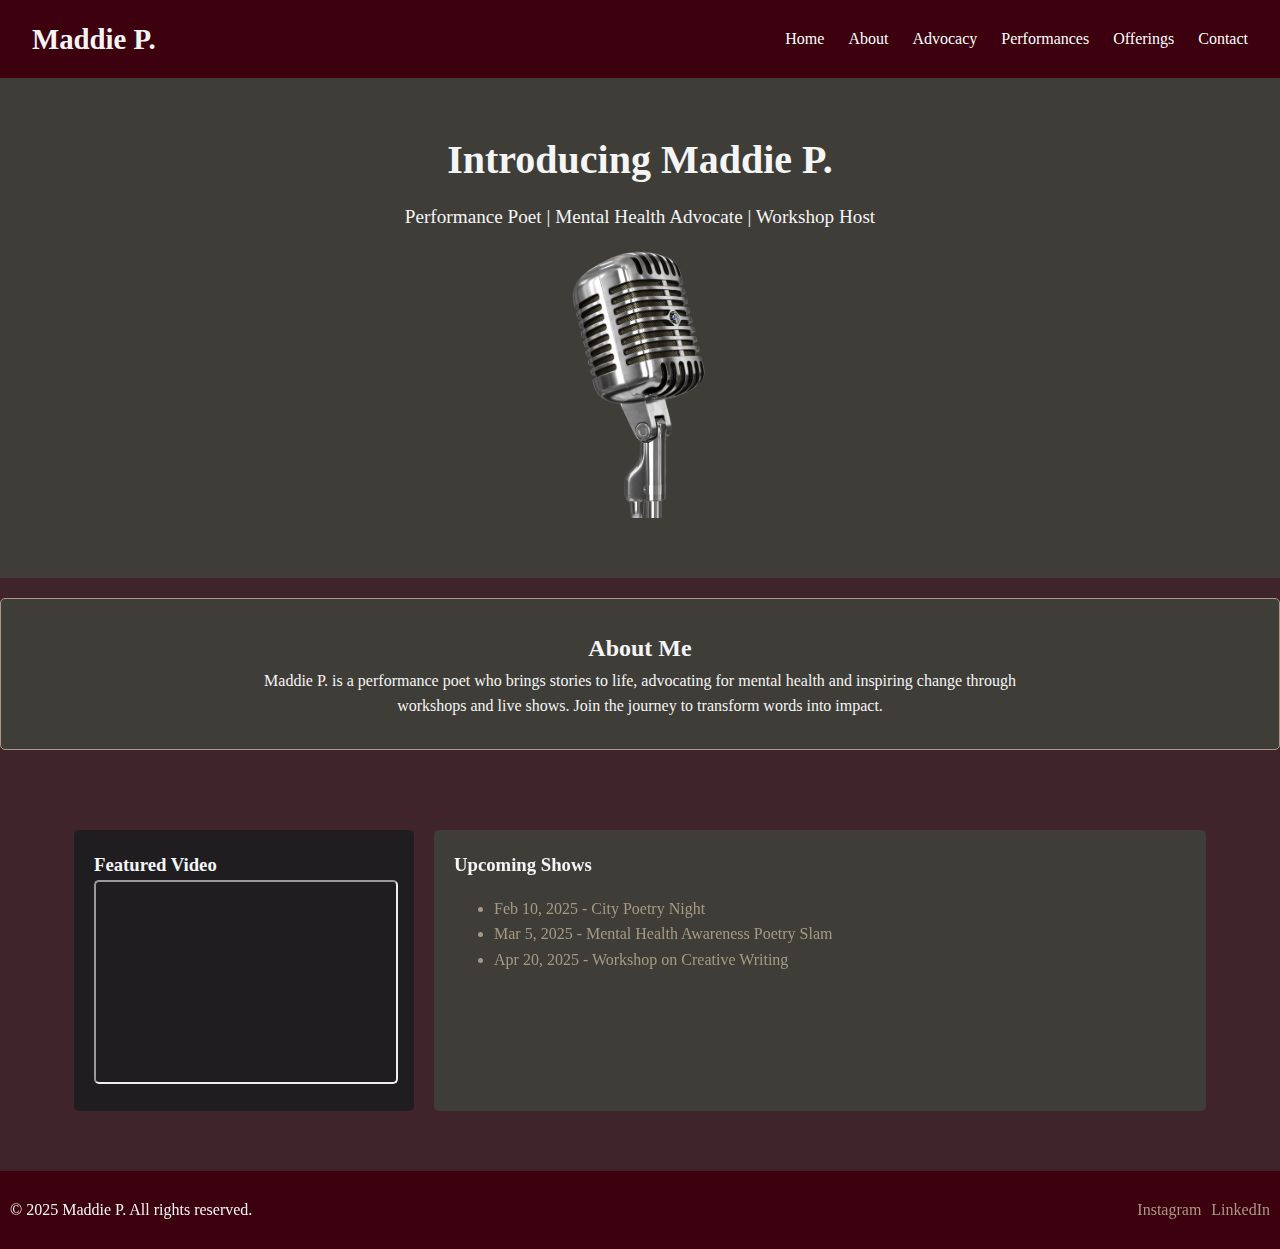
<file: index.html>
<!DOCTYPE html>
<html lang="en">
<head>
  <meta charset="UTF-8">
  <meta name="viewport" content="width=device-width, initial-scale=1.0">
  <title>Maddie P. - Performance Poet</title>
  <link rel="stylesheet" href="project-folder/styles.css">
</head>
<body>
 <nav class="navbar">
        <div class="logo">Maddie P.</div>
        <ul class="nav-links">
            <li><a href="index.html">Home</a></li>
            <li><a href="about.html">About</a></li>
            <li><a href="advocacy.html">Advocacy</a></li>
            <li><a href="performances.html">Performances</a></li>
            <li><a href="offerings.html">Offerings</a></li>
            <li><a href="contact.html">Contact</a></li>
        </ul>
    </nav>

  <!-- Header -->
  <header>
    <h1>Introducing Maddie P.</h1>
    <div class="subheading">Performance Poet | Mental Health Advocate | Workshop Host</div>
   <div class="microphone">
      <img src="project-folder/images/images/microphone.png" alt="Microphone">
   </div>
  </header>

  <!-- About Section -->
  <section id="about">
    <h2>About Me</h2>
    <p>
      Maddie P. is a performance poet who brings stories to life, advocating for mental health and inspiring change through workshops and live shows. Join the journey to transform words into impact.
    </p>
  </section>

  <!-- Featured Video and Upcoming Shows -->
  <section id="features" class="container">
    <div class="video">
      <h3>Featured Video</h3>
      <iframe src="https://www.youtube.com/embed/dummyVideo" title="Featured Video"></iframe>
    </div>
    <div class="shows">
      <h3>Upcoming Shows</h3>
      <ul>
        <li>Feb 10, 2025 - City Poetry Night</li>
        <li>Mar 5, 2025 - Mental Health Awareness Poetry Slam</li>
        <li>Apr 20, 2025 - Workshop on Creative Writing</li>
      </ul>
    </div>
  </section>

    <footer class="footer">
    <div class="footer-container">
      <p>© 2025 Maddie P. All rights reserved.</p>
      <ul class="socials">
        <li><a href="#">Instagram</a></li>
        <li><a href="#">LinkedIn</a></li>
      </ul>
    </div>
  </footer>
</body>
</html>
</file>
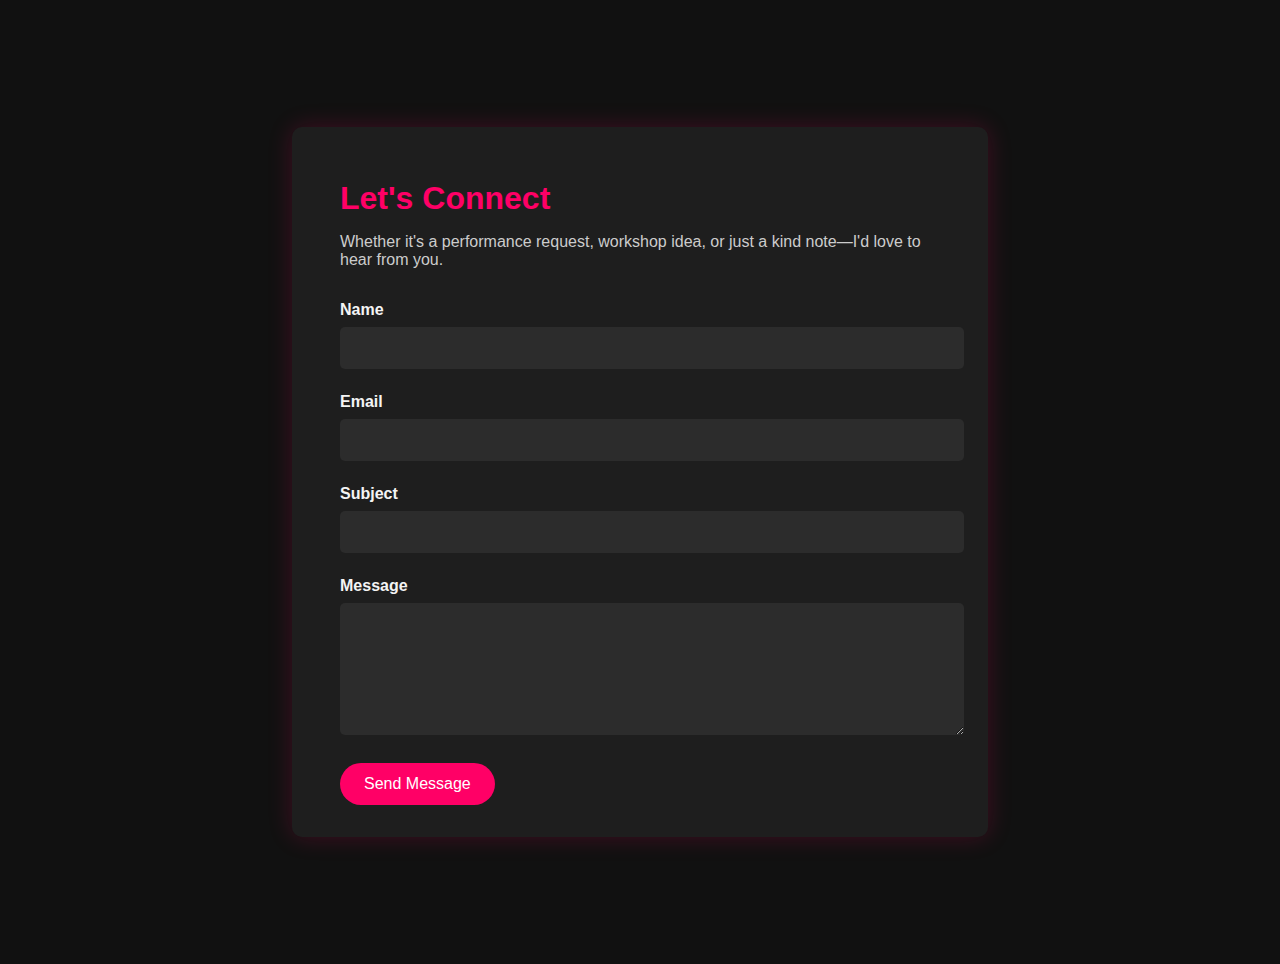
<file: contact.html>
<!DOCTYPE html>
<html lang="en">
<head>
  <meta charset="UTF-8">
  <meta name="viewport" content="width=device-width, initial-scale=1.0">
  <title>Contact Maddie P</title>
  <link rel="stylesheet" href="contact.css">
</head>
<body>
  <section class="contact-container">
    <h1>Let's Connect</h1>
    <p>Whether it's a performance request, workshop idea, or just a kind note—I'd love to hear from you.</p>
    <form class="contact-form" action="https://formspree.io/f/your-form-id" method="POST">
      <div class="form-group">
        <label for="name">Name</label>
        <input type="text" id="name" name="name" required>
      </div>

      <div class="form-group">
        <label for="email">Email</label>
        <input type="email" id="email" name="email" required>
      </div>

      <div class="form-group">
        <label for="subject">Subject</label>
        <input type="text" id="subject" name="subject">
      </div>

      <div class="form-group">
        <label for="message">Message</label>
        <textarea id="message" name="message" rows="6" required></textarea>
      </div>

      <button type="submit">Send Message</button>
    </form>
  </section>
</body>
</html>
</file>
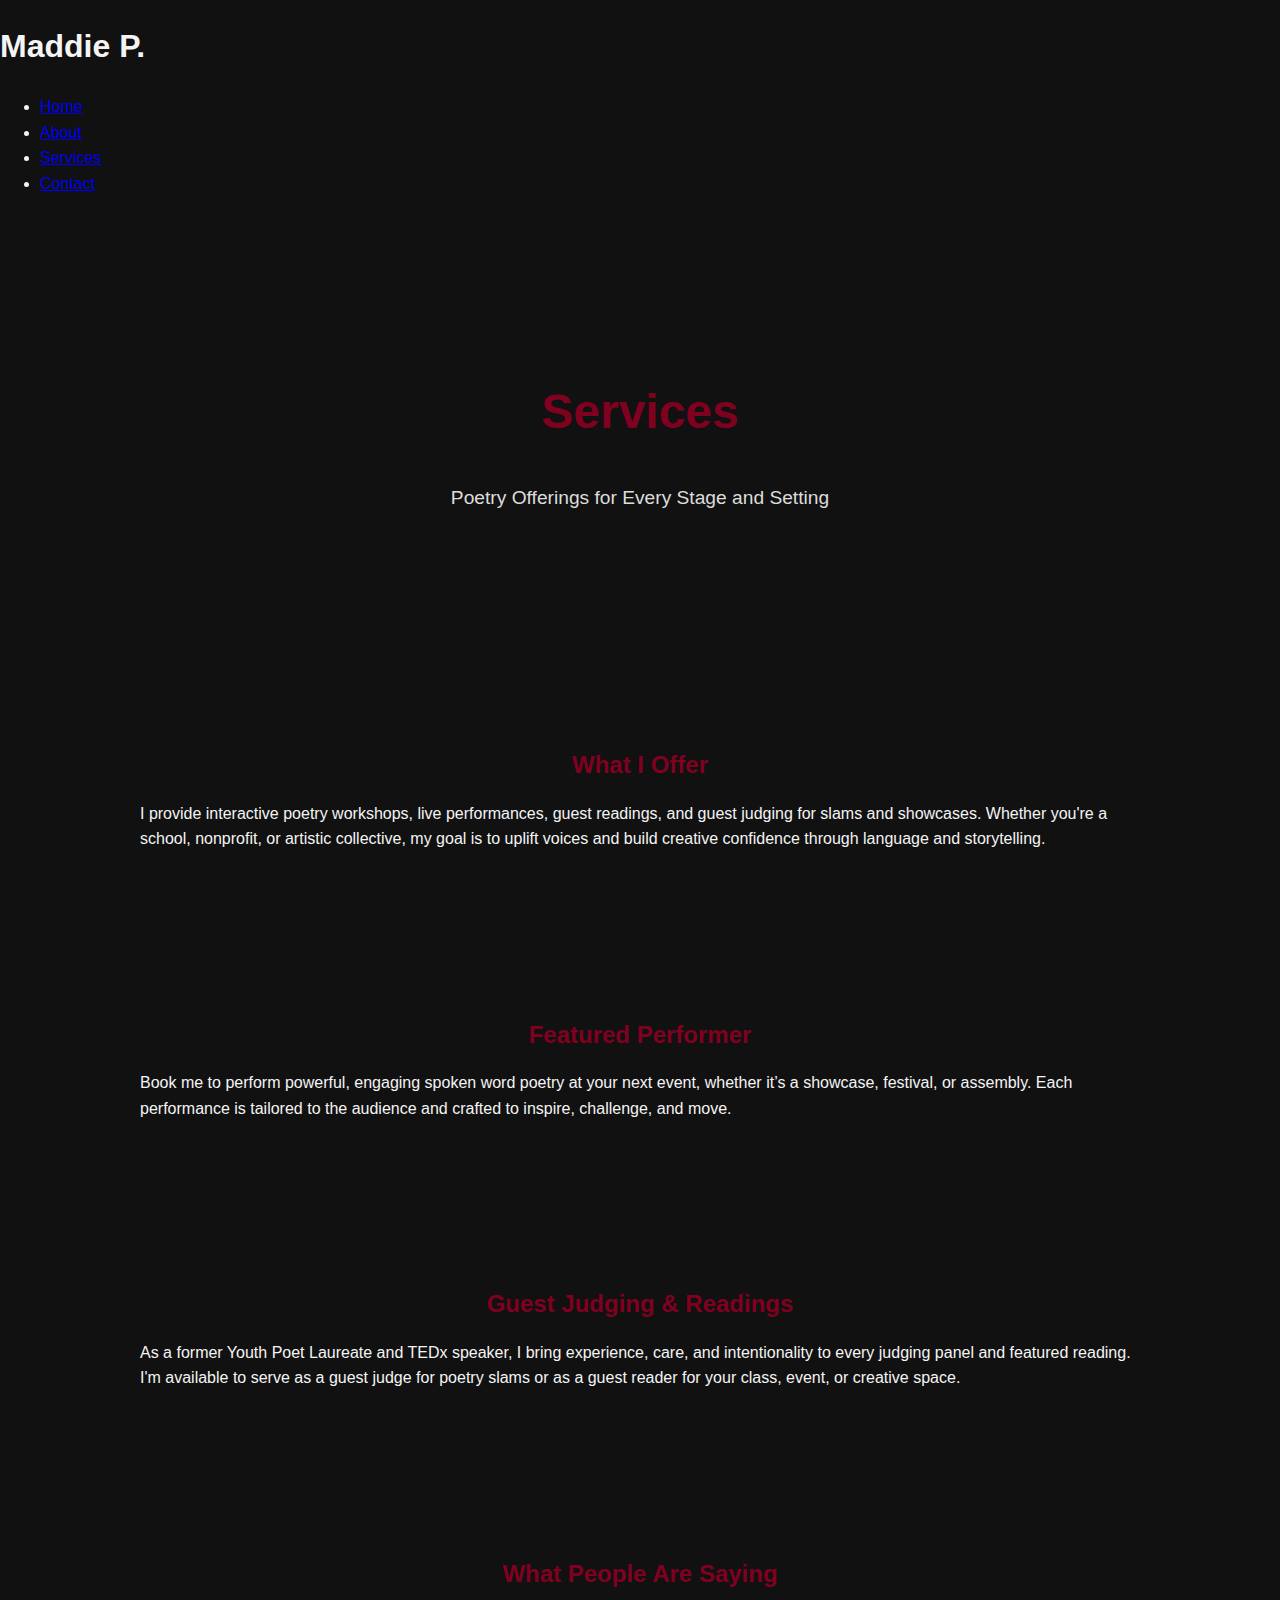
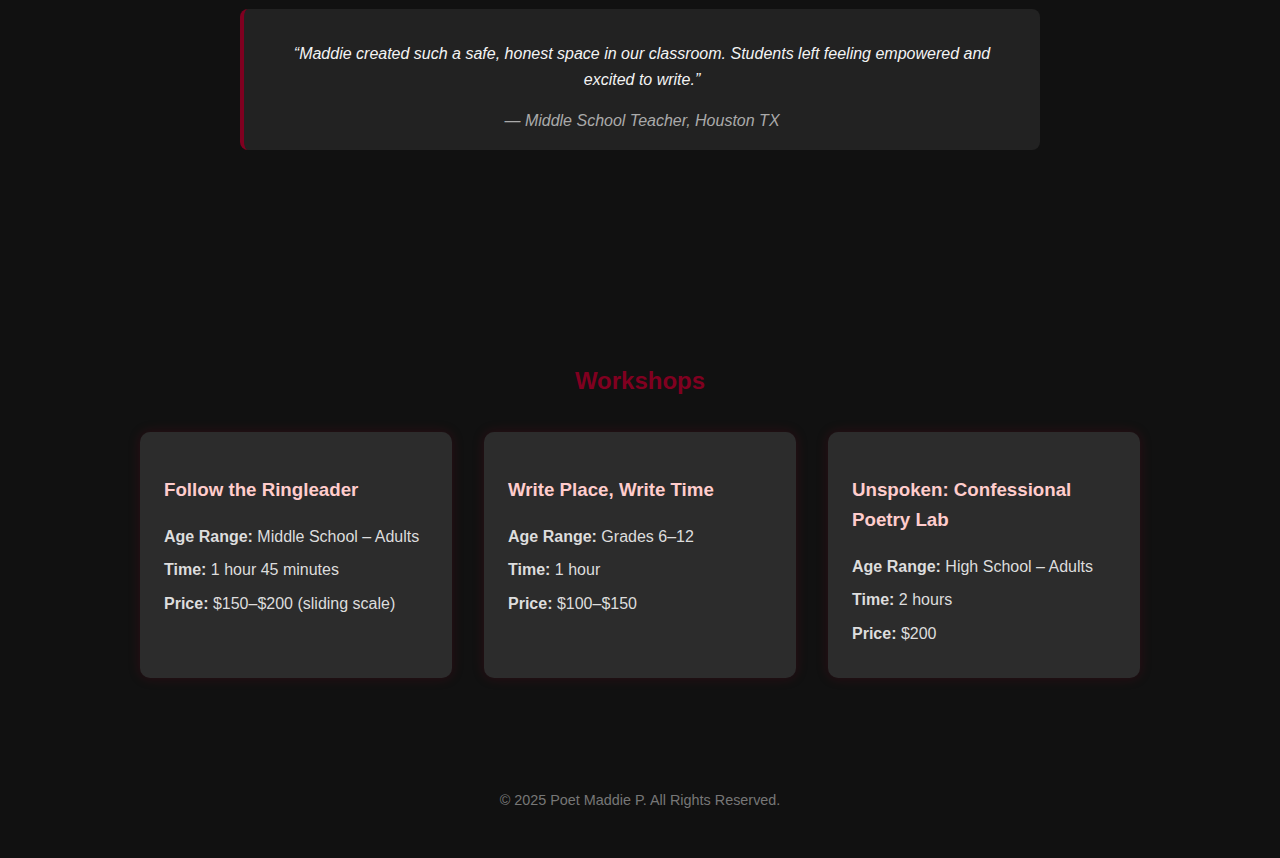
<file: services.html>
<!DOCTYPE html>
<html lang="en">
<head>
  <meta charset="UTF-8">
  <meta name="viewport" content="width=device-width, initial-scale=1.0">
  <title>Services | Maddie P</title>
  <link rel="stylesheet" href="services.css">
</head>
<body>
   <header>
    <h1 class="site-title">Maddie P.</h1>
    <nav>
      <ul class="nav-list">
        <li><a href="index.html">Home</a></li>
        <li><a href="about.html">About</a></li>
        <li><a href="services.html">Services</a></li>
        <li><a href="contact.html">Contact</a></li>
      </ul>
    </nav>
  </header>

  <header class="hero">
    <div class="overlay">
      <h1>Services</h1>
      <p>Poetry Offerings for Every Stage and Setting</p>
    </div>
  </header>

  <section class="offerings">
    <h2>What I Offer</h2>
    <p>I provide interactive poetry workshops, live performances, guest readings, and guest judging for slams and showcases. Whether you're a school, nonprofit, or artistic collective, my goal is to uplift voices and build creative confidence through language and storytelling.</p>
  </section>

  <section class="featured">
    <h2>Featured Performer</h2>
    <p>Book me to perform powerful, engaging spoken word poetry at your next event, whether it’s a showcase, festival, or assembly. Each performance is tailored to the audience and crafted to inspire, challenge, and move.</p>
  </section>

  <section class="guest-services">
    <h2>Guest Judging & Readings</h2>
    <p>As a former Youth Poet Laureate and TEDx speaker, I bring experience, care, and intentionality to every judging panel and featured reading. I'm available to serve as a guest judge for poetry slams or as a guest reader for your class, event, or creative space.</p>
  </section>

  <section class="testimonials">
    <h2>What People Are Saying</h2>
    <div class="testimonial-grid">
      <blockquote>
        <p>“Maddie created such a safe, honest space in our classroom. Students left feeling empowered and excited to write.”</p>
        <cite>— Middle School Teacher, Houston TX</cite>
      </blockquote>
      <blockquote>
        <p>“One of the best workshops I’ve ever attended. Vulnerable, funny, unforgettable.”</p>
        <cite>— Workshop Attendee</cite>
      </blockquote>
      <blockquote>
        <p>“She made poetry feel possible again.”</p>
        <cite>— High School Student</cite>
      </blockquote>
    </div>
  </section>

  <section class="workshops">
    <h2>Workshops</h2>
    <div class="workshop-grid">
      <div class="workshop-card">
        <h3>Follow the Ringleader</h3>
        <p><strong>Age Range:</strong> Middle School – Adults</p>
        <p><strong>Time:</strong> 1 hour 45 minutes</p>
        <p><strong>Price:</strong> $150–$200 (sliding scale)</p>
      </div>

      <div class="workshop-card">
        <h3>Write Place, Write Time</h3>
        <p><strong>Age Range:</strong> Grades 6–12</p>
        <p><strong>Time:</strong> 1 hour</p>
        <p><strong>Price:</strong> $100–$150</p>
      </div>

      <div class="workshop-card">
        <h3>Unspoken: Confessional Poetry Lab</h3>
        <p><strong>Age Range:</strong> High School – Adults</p>
        <p><strong>Time:</strong> 2 hours</p>
        <p><strong>Price:</strong> $200</p>
      </div>
    </div>
  </section>

  <footer class="footer">
    <p>&copy; 2025 Poet Maddie P. All Rights Reserved.</p>
  </footer>
  <script src="services.js"></script>
</body>
</html>
</file>
<file: project-folder/styles.css>
/* Navigation Bar */
.navbar {
    display: flex;
    justify-content: space-between;
    align-items: center;
    background-color: #3D000E;
    padding: 1rem 2rem;
    color: #F5F5F5;
}

.navbar .logo {
    font-family: 'Cormorant Garamond', serif;
    font-size: 1.8rem;
    font-weight: bold;
}

.nav-links {
    list-style: none;
    display: flex;
    gap: 1.5rem;
    margin: 0;
    padding: 0;
}

.nav-links a {
    text-decoration: none;
    color: #fff;
    font-family: 'Garamond', serif;
    font-size: 1rem;
}

.nav-links a:hover {
    color: #997B82;
}


/* Global Styles */
body {
  margin: 0;
  font-family: Garamond, serif;
  background-color: #3F242B;
  color: #F5F5F5;
  line-height: 1.6;
}

h1, h2, h3 {
  font-family: 'Dancing Script', cursive;
  color: #F5F5F5;
  margin: 0;
}

a {
  text-decoration: none;
  color: #A79986;
}

.container {
  width: 90%;
  max-width: 1200px;
  margin: 0 auto;
}

/* Header */
header {
  text-align: center;
  padding: 50px 20px;
  background-color: #3E3D38;
}

header h1 {
  font-size: 2.5rem;
}

.subheading {
  margin-top: 10px;
  font-size: 1.2rem;
}

.microphone {
  display: flex; /* Center the image */
  justify-content: center; /* Horizontally align in the center */
  margin: 10px auto; /* Add space above and below */
}

.microphone img {
  width: 150px; /* Ensure consistent width */
  height: auto; /* Maintain aspect ratio */
}

/* About Section */
#about {
  text-align: center;
  padding: 30px 20px;
  margin: 20px 0;
  border: 1px solid #A79986;
  border-radius: 5px;
  background-color: #3E3D38;
}

#about p {
  max-width: 800px;
  margin: 0 auto;
}

/* Featured Video and Shows Section */
#features {
  display: flex;
  justify-content: space-between;
  padding: 50px 20px;
}

.video {
  flex: 1;
  max-width: 300px;
  margin: 10px;
  background-color: #1F1D20;
  border-radius: 5px;
  padding: 20px;
  color: #A79986;
}


.shows {
  flex: 1;
  margin: 10px;
  background-color: #3E3D38;
  border-radius: 5px;
  padding: 20px;
  color: #A79986;
}

.video iframe {
  width: 100%;
  height: 200px;
  border-radius: 5px;
}

/* Footer */
.footer {
  background-color: #3D000E;
  padding: 10px;
  color: #F5F5F5;
}

.footer-container {
  display: flex;
  justify-content: space-between;
  align-items: center;
  flex-wrap: wrap;
}

.socials {
  list-style: none;
  display: flex;
  gap: 10px;
}

.socials li a {
  color: #A79986;
}
</file>
<file: contact.css>
/* contact.css */

body {
  font-family: 'Garamond', sans-serif;
  margin: 0;
  background: #111;
  color: #f4f4f4;
  display: flex;
  justify-content: center;
  align-items: center;
  padding: 2rem;
  min-height: 100vh;
}

.contact-container {
  background: #1e1e1e;
  padding: 2rem 3rem;
  border-radius: 10px;
  box-shadow: 0 0 25px rgba(255, 0, 100, 0.2);
  max-width: 600px;
  width: 100%;
}

.contact-container h1 {
  font-size: 2rem;
  color: #ff0066;
  margin-bottom: 0.5rem;
}

.contact-container p {
  margin-bottom: 2rem;
  font-size: 1rem;
  color: #ccc;
}

.contact-form .form-group {
  margin-bottom: 1.5rem;
}

.contact-form label {
  display: block;
  margin-bottom: 0.5rem;
  font-weight: bold;
}

.contact-form input,
.contact-form textarea {
  width: 100%;
  padding: 0.75rem;
  border: none;
  border-radius: 5px;
  background: #2c2c2c;
  color: #fff;
  font-size: 1rem;
  transition: background 0.3s ease;
}

.contact-form input:focus,
.contact-form textarea:focus {
  background: #3d3d3d;
  outline: none;
}

.contact-form button {
  background: #ff0066;
  color: white;
  padding: 0.75rem 1.5rem;
  border: none;
  border-radius: 25px;
  font-size: 1rem;
  cursor: pointer;
  transition: background 0.3s ease;
}

.contact-form button:hover {
  background: #e6005c;
}
</file>
<file: services.css>
body {
  margin: 0;
  font-family: 'Garamond', sans-serif;
  background-color: #111;
  color: #f4f4f4;
  line-height: 1.6;
}

.hero {
  background: url('https://images.unsplash.com/photo-1606760227090-72fc6c6f6769?auto=format&fit=crop&w=1950&q=80') no-repeat center center/cover;
  height: 50vh;
  display: flex;
  align-items: center;
  justify-content: center;
  text-align: center;
  position: relative;
}

.overlay {
  background-color: rgba(17, 17, 17, 0.75);
  padding: 2rem;
  border-radius: 10px;
}

.hero h1 {
  font-size: 3rem;
  color: #800020;
}

.hero p {
  font-size: 1.2rem;
  color: #ddd;
}

section {
  padding: 4rem 2rem;
  max-width: 1000px;
  margin: auto;
}

h2 {
  color: #800020;
  margin-bottom: 1rem;
  text-align: center;
}

.workshop-grid {
  display: grid;
  grid-template-columns: repeat(auto-fit, minmax(260px, 1fr));
  gap: 2rem;
  margin-top: 2rem;
}

.workshop-card {
  background: #2c2c2c;
  padding: 1.5rem;
  border-radius: 10px;
  box-shadow: 0 0 12px rgba(128, 0, 32, 0.25);
  transition: transform 0.3s ease, box-shadow 0.3s ease;
}

.workshop-card:hover {
  transform: translateY(-5px);
  box-shadow: 0 0 18px rgba(128, 0, 32, 0.45);
}

.workshop-card h3 {
  color: #ffcccc;
}

.workshop-card p {
  margin: 0.5rem 0;
  color: #ddd;
}

.testimonials {
  position: relative;
  overflow: hidden;
  max-width: 800px;
  margin: 0 auto 4rem auto;
  text-align: center;
}

.testimonial-grid blockquote {
  display: none;
  font-style: italic;
  padding: 1rem 2rem;
  border-left: 4px solid #800020;
  background-color: #222;
  border-radius: 8px;
  margin: 0 auto;
}

.testimonial-grid blockquote.active {
  display: block;
}

.testimonial-grid cite {
  display: block;
  margin-top: 0.5rem;
  color: #aaa;
}

.footer {
  text-align: center;
  padding: 2rem;
  background-color: #111;
  color: #777;
  font-size: 0.9rem;
}

@media (max-width: 600px) {
  .hero h1 {
    font-size: 2rem;
  }

  .hero p {
    font-size: 1rem;
  }
}
</file>
